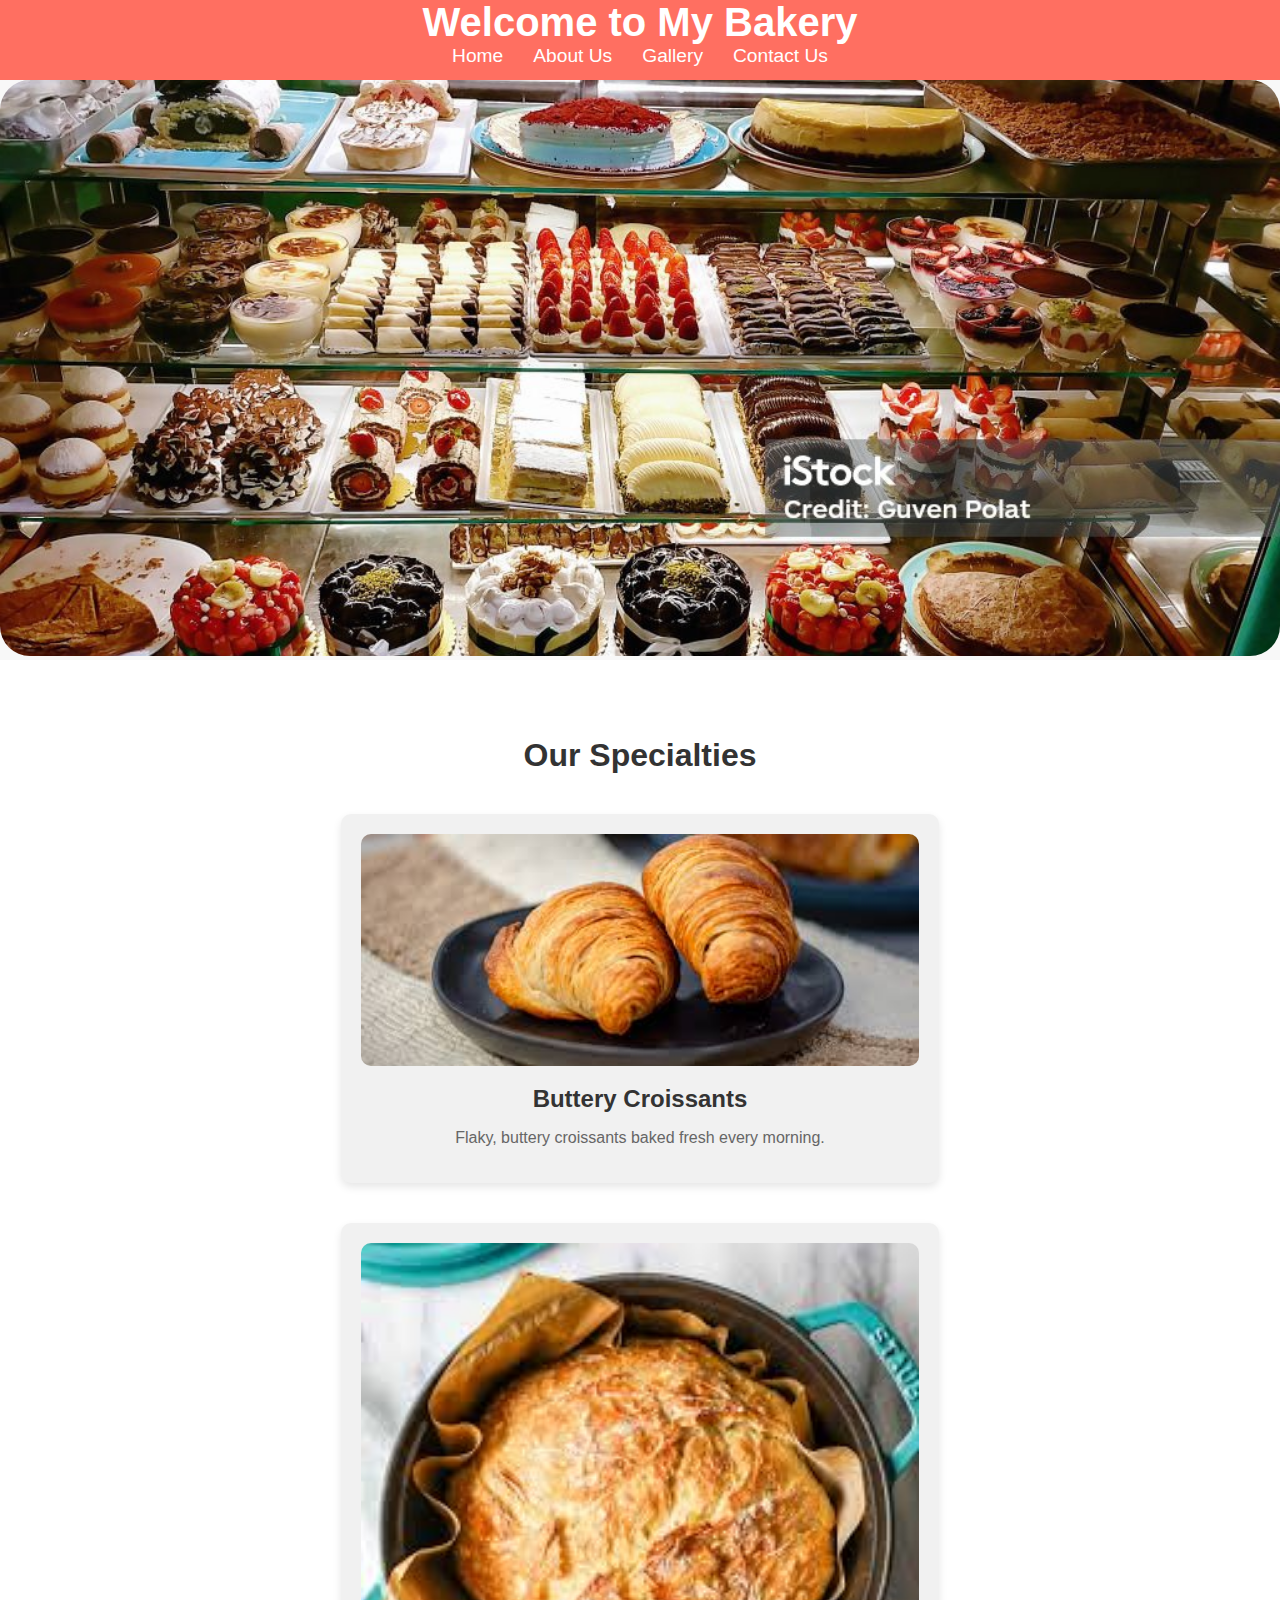
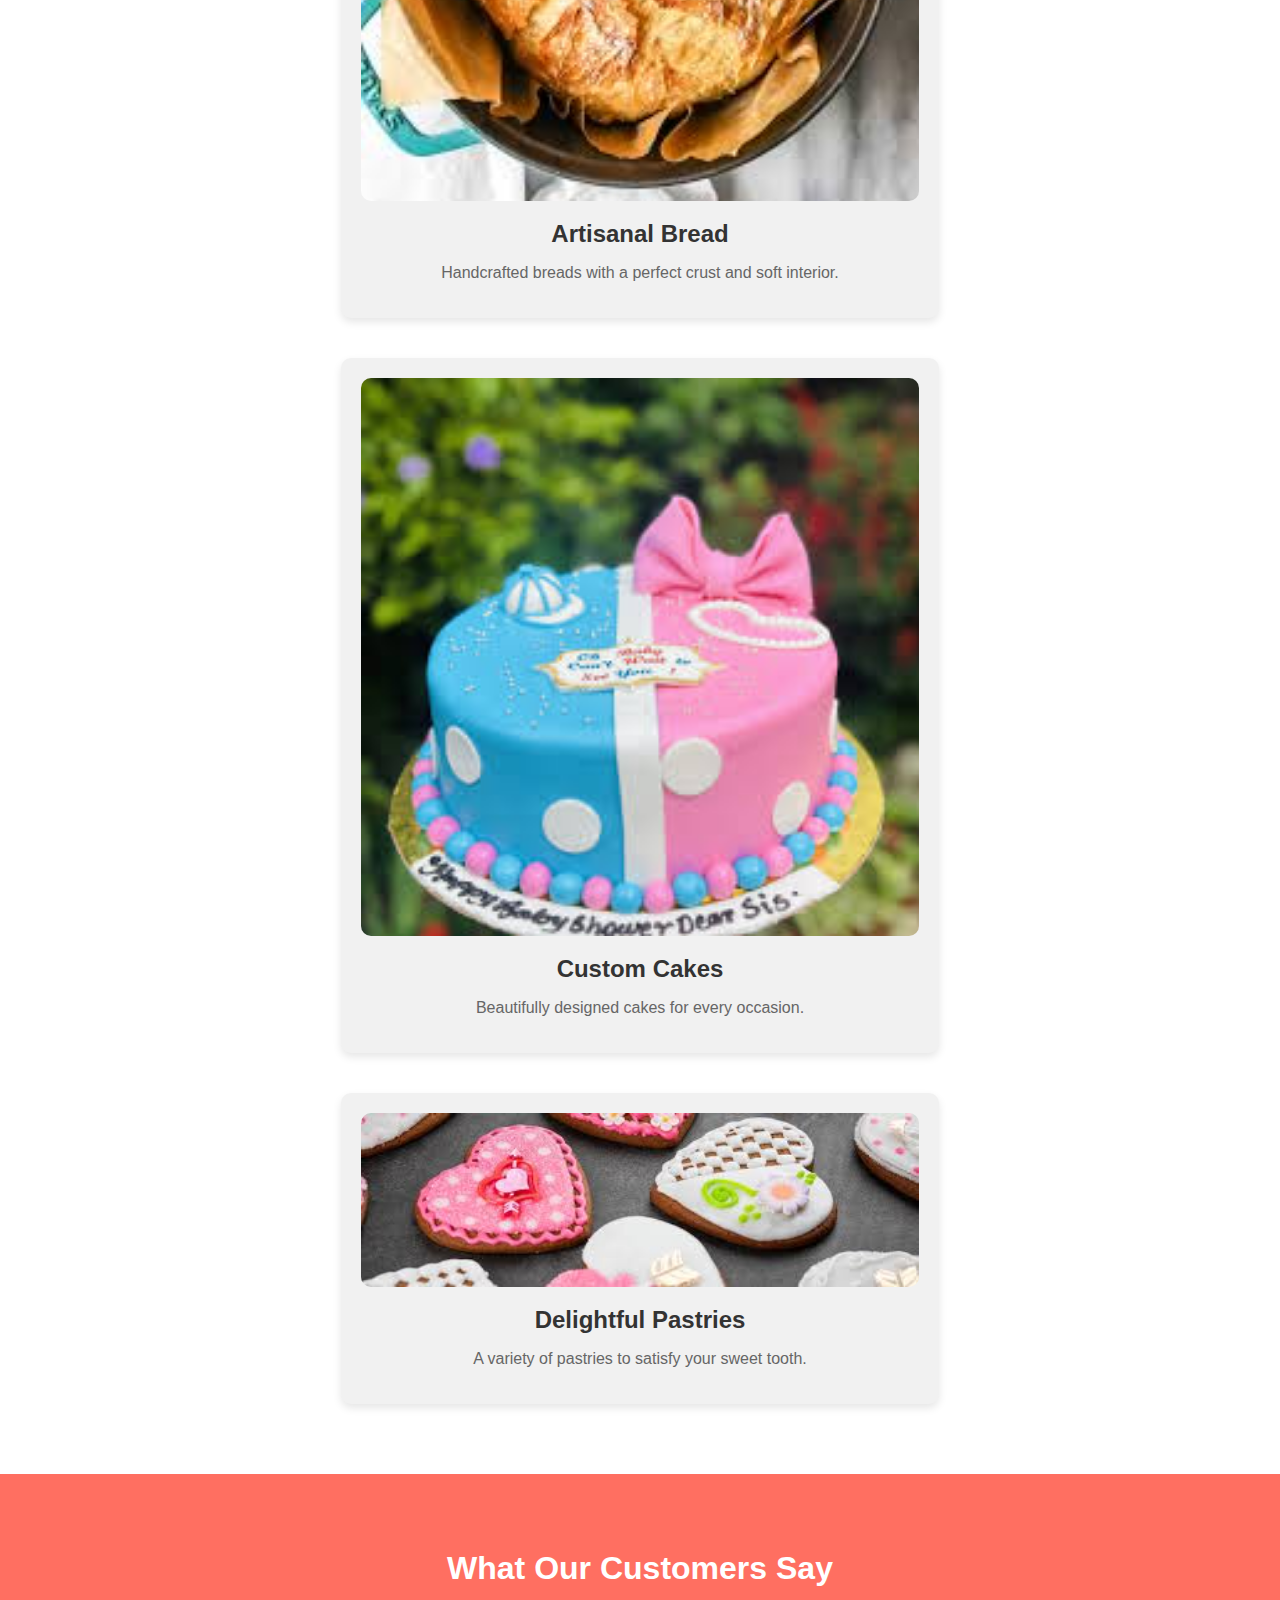
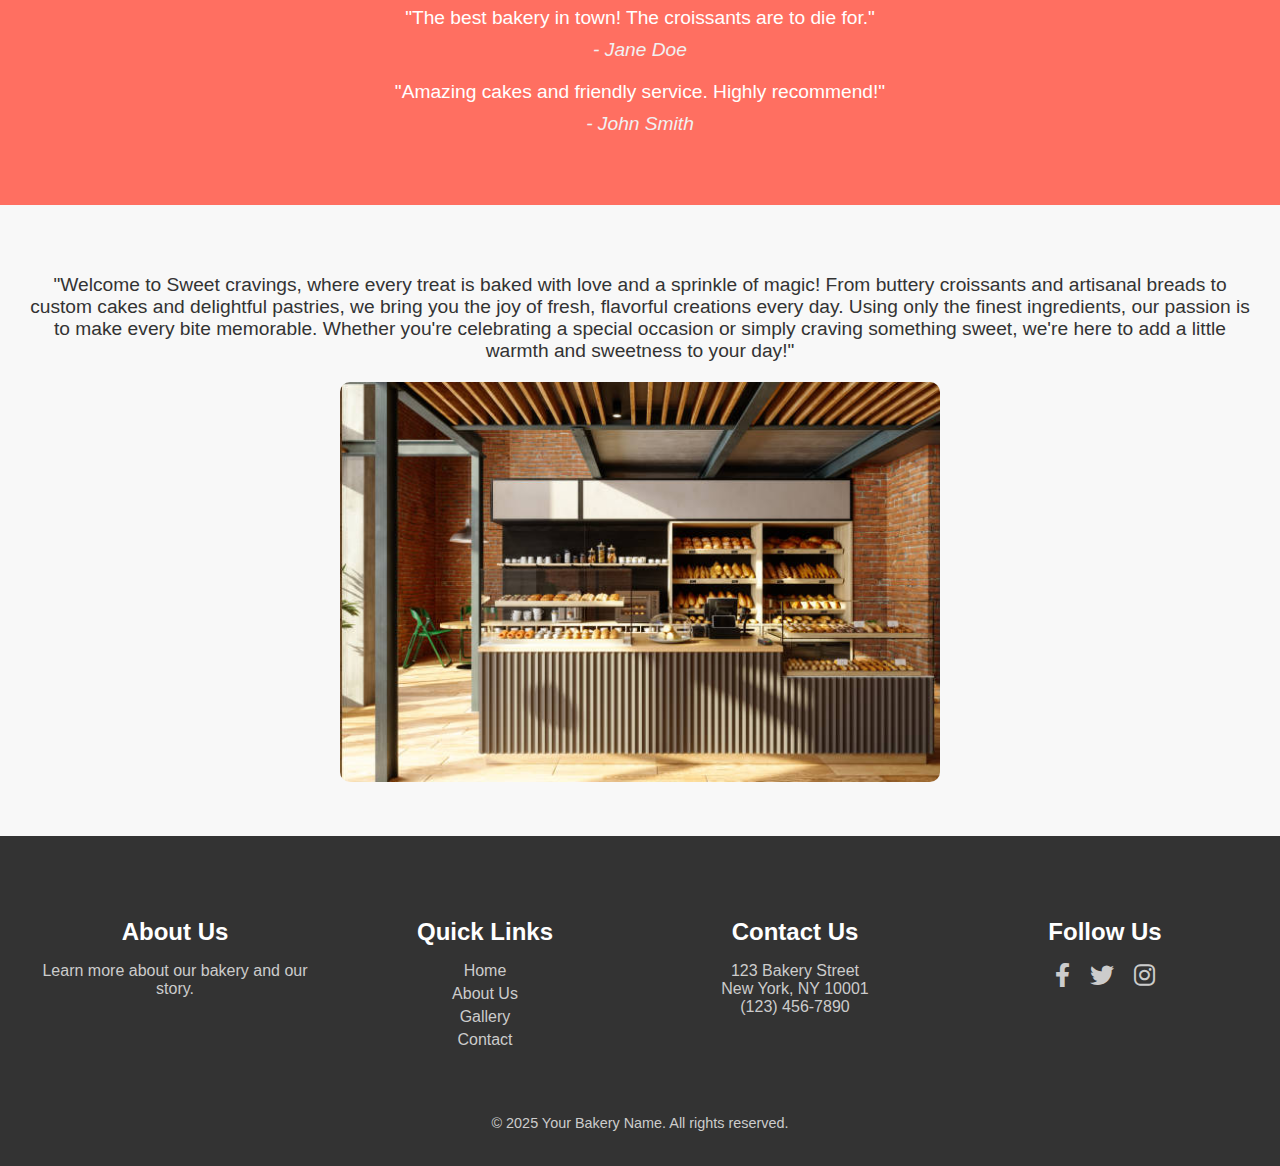
<file: index.html>
<!DOCTYPE html>
<html lang="en">
<head>
    <meta charset="UTF-8">
    <meta name="viewport" content="width=device-width, initial-scale=1.0">
    <title>Sweet Cravings</title>
    <link rel="stylesheet" href="https://cdnjs.cloudflare.com/ajax/libs/font-awesome/6.0.0-beta3/css/all.min.css">
    <link rel="stylesheet" href="index.css">

</head>
<body>
    <header>
        <h1>Welcome to My Bakery</h1>
        <nav>
            <ul>
                <li><a href="index.html">Home</a></li>
                <li><a href="about.html">About Us</a></li>
                <li><a href="gallery.html">Gallery</a></li>
                <li><a href="contact.html">Contact Us</a></li>
            </ul>
        </nav>
    </header>
    <section class="hero">
        <img style="height: 36rem; object-fit: cover; width: 100%; " src="landingPageImage.jpg" alt="Hero image of bakery">

    </section>
    <section class="specialties">
        <h2>Our Specialties</h2>
        <div class="specialty-item">
            <img src="crossiant.jpg" alt="Croissant">
            <h3>Buttery Croissants</h3>
            <p>Flaky, buttery croissants baked fresh every morning.</p>
        </div>
        <div class="specialty-item">
            <img src="artisanbread.jpg" alt="Artisanal Bread">
            <h3>Artisanal Bread</h3>
            <p>Handcrafted breads with a perfect crust and soft interior.</p>
        </div>
        <div class="specialty-item">
            <img src="pookieCake.jpg" alt="Custom Cakes">
            <h3>Custom Cakes</h3>
            <p>Beautifully designed cakes for every occasion.</p>
        </div>
        <div class="specialty-item">
            <img src="delightfulPastries.jpg" alt="Delightful Pastries">
            <h3>Delightful Pastries</h3>
            <p>A variety of pastries to satisfy your sweet tooth.</p>
        </div>
    </section>
    <section class="testimonials">
        <h2>What Our Customers Say</h2>
        <blockquote>
            <p>"The best bakery in town! The croissants are to die for."</p>
            <cite>- Jane Doe</cite>
        </blockquote>
        <blockquote>
            <p>"Amazing cakes and friendly service. Highly recommend!"</p>
            <cite>- John Smith</cite>
        </blockquote>
    </section>
    <main>
        <p>"Welcome to Sweet cravings, where every treat is baked with love and a sprinkle of magic! From buttery croissants and artisanal breads to custom cakes and delightful pastries, we bring you the joy of fresh, flavorful creations every day. Using only the finest ingredients, our passion is to make every bite memorable. Whether you're celebrating a special occasion or simply craving something sweet, we're here to add a little warmth and sweetness to your day!"</p>
        <img src="bakeryShop.jpg" alt="Bakery image">
    </main>
    <footer>
        <div class="footer-container">
          <div class="footer-section">
            <h4>About Us</h4>
            <p>Learn more about our bakery and our story.</p>
          </div>
          <div class="footer-section">
            <h4>Quick Links</h4>
            <ul>
              <li><a href="#">Home</a></li>
              <li><a href="#">About Us</a></li>
              <li><a href="#">Gallery</a></li>
              <li><a href="#">Contact</a></li>
            </ul>
          </div>
          <div class="footer-section">
            <h4>Contact Us</h4>
            <p>123 Bakery Street<br>New York, NY 10001<br>(123) 456-7890</p>
          </div>
          <div class="footer-section">
            <h4>Follow Us</h4>
            <ul class="social-media">
                <li><a href="https://www.facebook.com/YourPage" target="_blank"><i class="fab fa-facebook-f"></i></a></li>
                <li><a href="https://twitter.com/YourProfile" target="_blank"><i class="fab fa-twitter"></i></a></li>
                <li><a href="https://www.instagram.com/YourProfile" target="_blank"><i class="fab fa-instagram"></i></a></li>
              </ul>
              
          </div>
        </div>
        <div class="footer-bottom">
          <p>&copy; 2025 Your Bakery Name. All rights reserved.</p>
        </div>
      </footer>
      
</body>
</html>
</file>
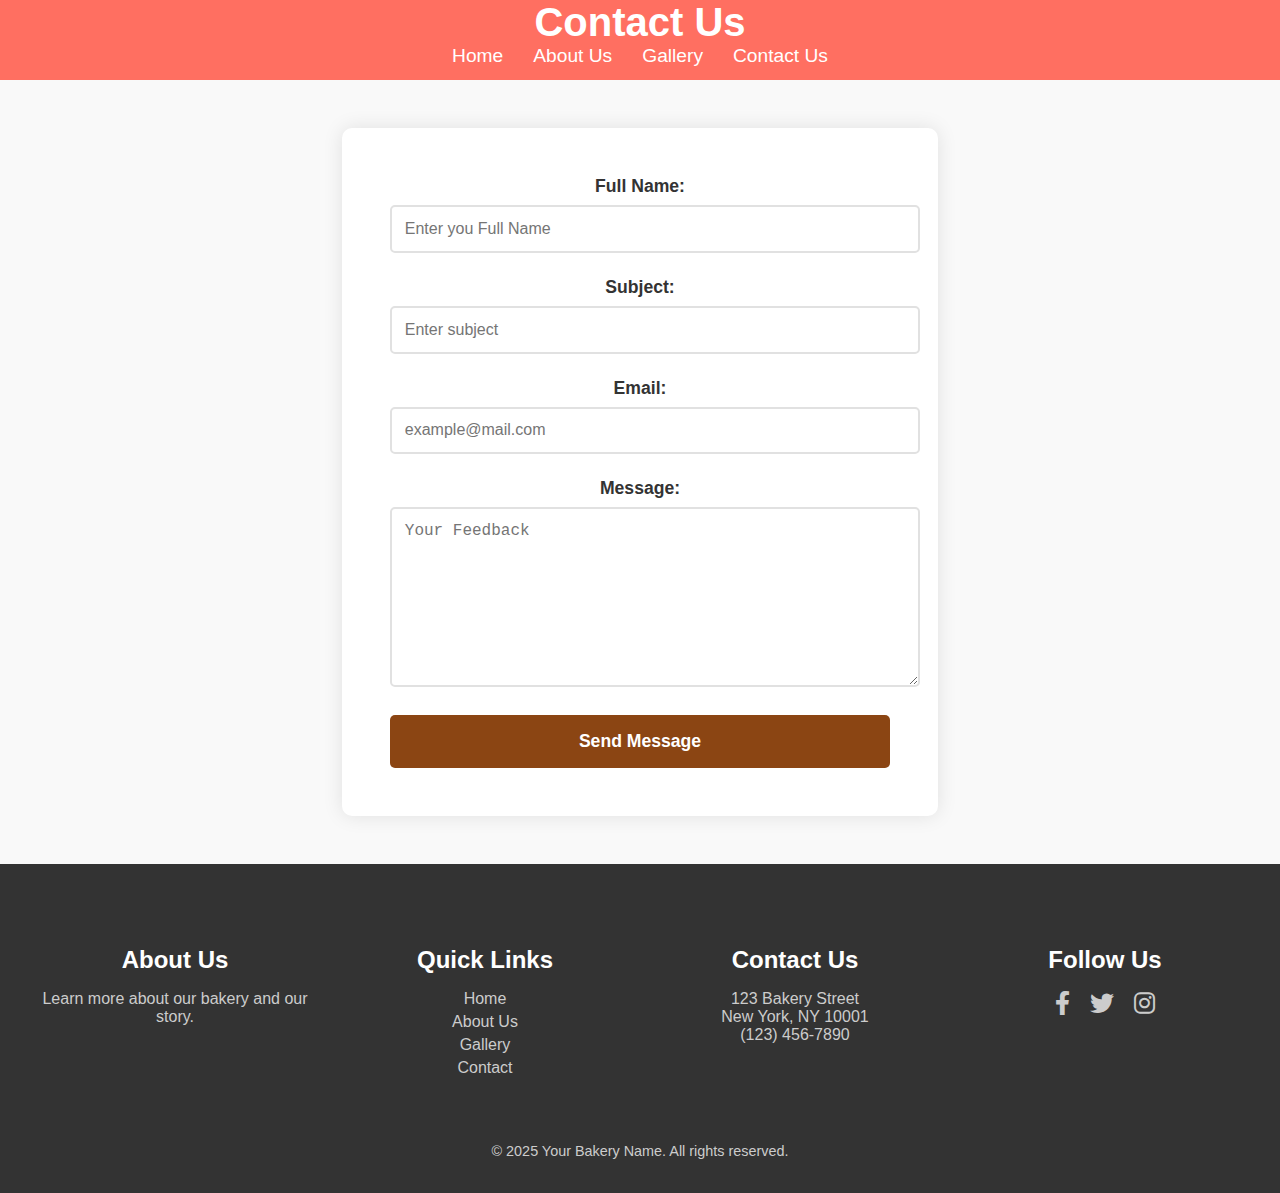
<file: contact.html>
<!DOCTYPE html>
<html lang="en">
<head>
    <meta charset="UTF-8">
    <meta name="viewport" content="width=device-width, initial-scale=1.0">
    <title>Contact Us</title>
    <link rel="stylesheet" href="index.css">
    <link rel="stylesheet" href="contact.css">
    <link rel="stylesheet" href="https://cdnjs.cloudflare.com/ajax/libs/font-awesome/6.0.0-beta3/css/all.min.css">

  
</head>
<body>
    <header>
        <h1>Contact Us</h1>
        <nav>
            <ul>
                <li><a href="index.html">Home</a></li>
                <li><a href="about.html">About Us</a></li>
                <li><a href="gallery.html">Gallery</a></li>
                <li><a href="contact.html">Contact Us</a></li>
            </ul>
        </nav>
    </header>
    <main>
        <form method="post">
            <label for="name">Full Name:</label>
            <input type="text" id="name" name="name" placeholder="Enter you Full Name" required>
            
            <label for="subject">Subject:</label>
            <input type="text" id="subject" name="subject" placeholder="Enter subject" required>
            
            <label for="email">Email:</label>
            <input type="email" id="email" name="email" placeholder="example@mail.com" required>
            
            <label for="message">Message:</label>
            <textarea id="message" name="message" placeholder="Your Feedback" required></textarea>
            
            <input type="submit" value="Send Message">
        </form>
    </main>
    <footer>
        <div class="footer-container">
          <div class="footer-section">
            <h4>About Us</h4>
            <p>Learn more about our bakery and our story.</p>
          </div>
          <div class="footer-section">
            <h4>Quick Links</h4>
            <ul>
              <li><a href="#">Home</a></li>
              <li><a href="#">About Us</a></li>
              <li><a href="#">Gallery</a></li>
              <li><a href="#">Contact</a></li>
            </ul>
          </div>
          <div class="footer-section">
            <h4>Contact Us</h4>
            <p>123 Bakery Street<br>New York, NY 10001<br>(123) 456-7890</p>
          </div>
          <div class="footer-section">
            <h4>Follow Us</h4>
            <ul class="social-media">
                <li><a href="https://www.facebook.com/YourPage" target="_blank"><i class="fab fa-facebook-f"></i></a></li>
                <li><a href="https://twitter.com/YourProfile" target="_blank"><i class="fab fa-twitter"></i></a></li>
                <li><a href="https://www.instagram.com/YourProfile" target="_blank"><i class="fab fa-instagram"></i></a></li>
              </ul>
              
          </div>
        </div>
        <div class="footer-bottom">
          <p>&copy; 2025 Your Bakery Name. All rights reserved.</p>
        </div>
      </footer>
</body>
</html>
</file>
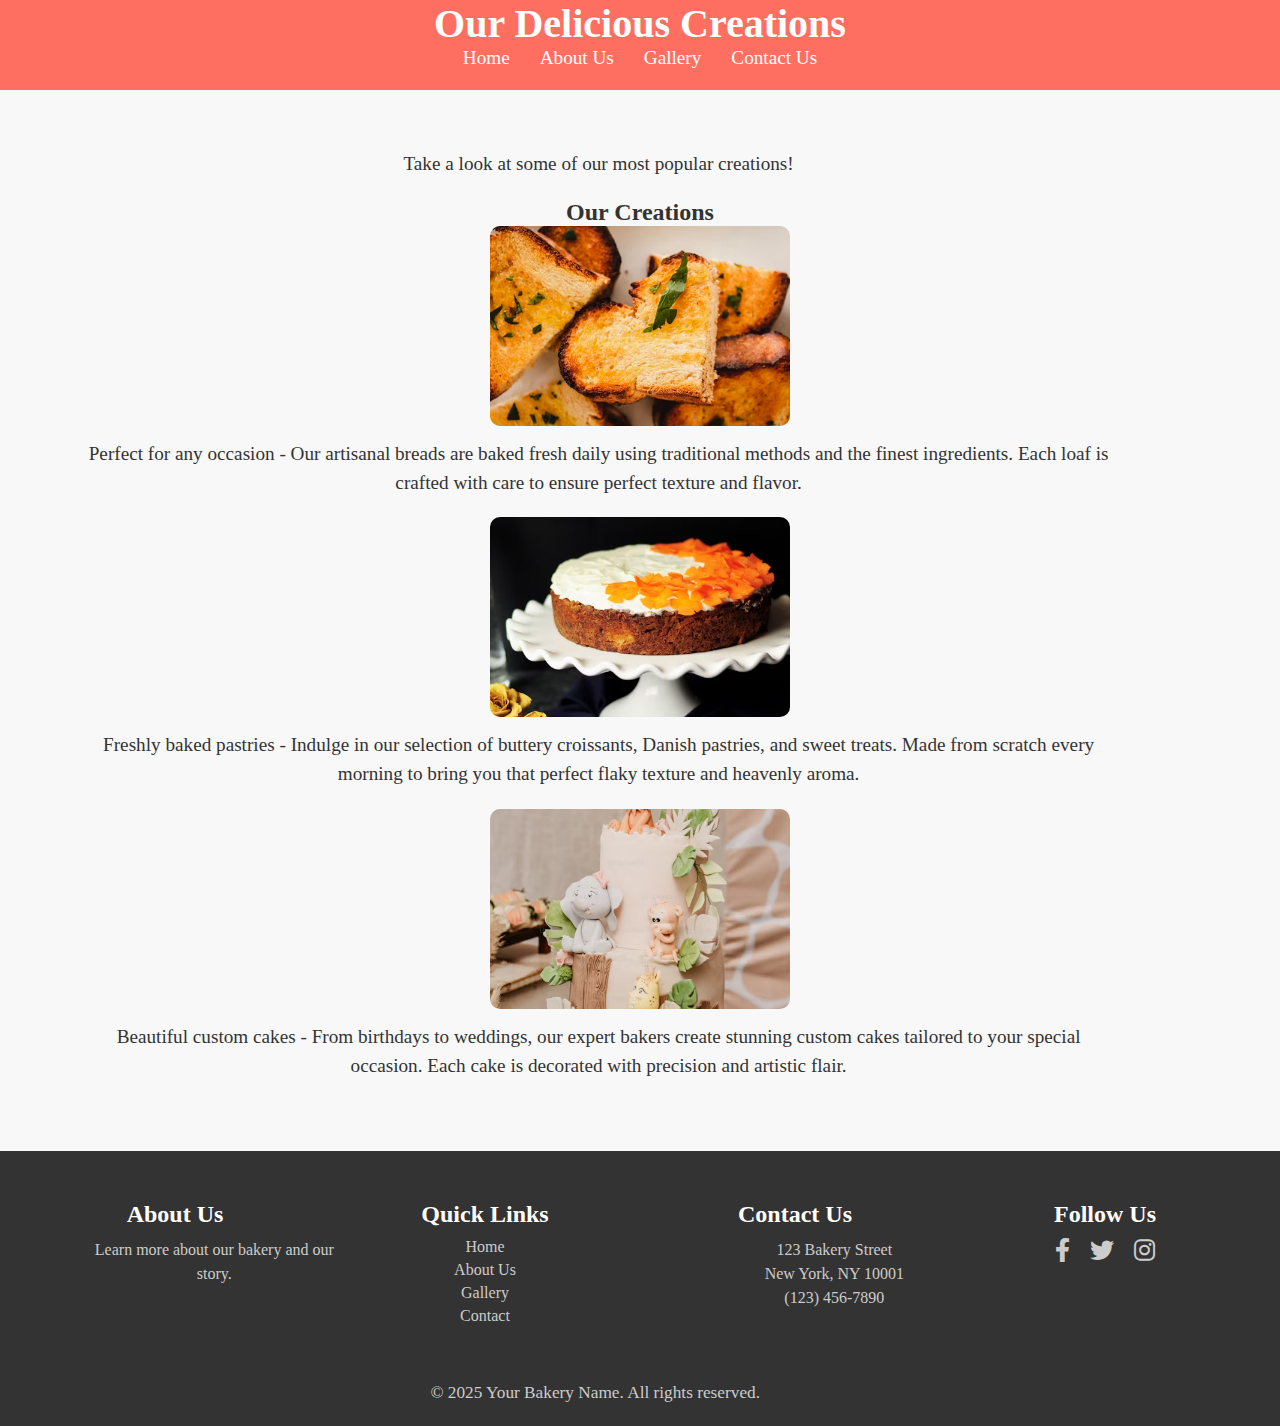
<file: gallery.html>
<!DOCTYPE html>
<html lang="en">
<head>
    <meta charset="UTF-8">
    <meta name="viewport" content="width=device-width, initial-scale=1.0">
    <title>Gallery</title>
    <link rel="stylesheet" href="index.css">
    <link rel="stylesheet" href="gallery.css">
    <link rel="stylesheet" href="https://cdnjs.cloudflare.com/ajax/libs/font-awesome/6.0.0-beta3/css/all.min.css">

   
</head>
<body>
    <header style="
        height: 90px;
        ">
        <h1>Our Delicious Creations</h1>
        <nav>
            <ul>
                <li><a href="index.html">Home</a></li>
                <li><a href="about.html">About Us</a></li>
                <li><a href="gallery.html">Gallery</a></li>
                <li><a href="contact.html">Contact Us</a></li>
            </ul>
        </nav>
    </header>
    <main>
        <p>Take a look at some of our most popular creations!</p>
        
        <section class="gallery">
            <h2>Our Creations</h2>
            <div class="gallery-item">
                <img src="deliciousBread.avif" alt="Delicious bread">
                
            <p>Perfect for any occasion - Our artisanal breads are baked fresh daily using traditional methods and the finest ingredients. Each loaf is crafted with care to ensure perfect texture and flavor.</p>
            </div>
            <div class="gallery-item">
                <img src="freshlyBakedPastries.avif" alt="Tasty pastries">
                <p>Freshly baked pastries - Indulge in our selection of buttery croissants, Danish pastries, and sweet treats. Made from scratch every morning to bring you that perfect flaky texture and heavenly aroma.</p>
            </div>
            <div class="gallery-item">
                <img src="customCakes.avif" alt="Custom cakes">
                <p>Beautiful custom cakes - From birthdays to weddings, our expert bakers create stunning custom cakes tailored to your special occasion. Each cake is decorated with precision and artistic flair.</p>
            </div>
        </section>
    </main>
    <footer>
        <div class="footer-container">
          <div class="footer-section">
            <h4>About Us</h4>
            <p>Learn more about our bakery and our story.</p>
          </div>
          <div class="footer-section">
            <h4>Quick Links</h4>
            <ul>
              <li><a href="#">Home</a></li>
              <li><a href="#">About Us</a></li>
              <li><a href="#">Gallery</a></li>
              <li><a href="#">Contact</a></li>
            </ul>
          </div>
          <div class="footer-section">
            <h4>Contact Us</h4>
            <p>123 Bakery Street<br>New York, NY 10001<br>(123) 456-7890</p>
          </div>
          <div class="footer-section">
            <h4>Follow Us</h4>
            <ul class="social-media">
                <li><a href="https://www.facebook.com/YourPage" target="_blank"><i class="fab fa-facebook-f"></i></a></li>
                <li><a href="https://twitter.com/YourProfile" target="_blank"><i class="fab fa-twitter"></i></a></li>
                <li><a href="https://www.instagram.com/YourProfile" target="_blank"><i class="fab fa-instagram"></i></a></li>
              </ul>
              
          </div>
        </div>
        <div class="footer-bottom">
          <p>&copy; 2025 Your Bakery Name. All rights reserved.</p>
        </div>
      </footer>
      
</body>
</html>
</file>
<file: index.css>
body {
  font-family: 'Arial', sans-serif;
  margin: 0;
  padding: 0;
  background-color: #f8f8f8;
  color: #333;
}
.hero {
  position: relative;
  text-align: center;
  overflow: hidden;
  width: 100%;
 
}

.hero img {
  width: 100%;
  height: 40vh;
  object-fit: cover;
  object-position: center;
  border-radius: 30px;

 
}
header {
  background-color: #ff6f61;
  color: white;
  text-align: center;
  height: 80px;
}

header h1 {
  margin: 0;
  font-size: 2.5em;
}

nav ul {
  list-style: none;
  padding: 0;
  margin: 0;
  display: flex;
  justify-content: center;
}

nav ul li {
  margin: 0 15px;
}

nav ul li a {
  color: white;
  text-decoration: none;
  font-size: 1.2em;
}

.hero {
  position: relative;
  text-align: center;
}

.hero img {
  width: 100%;
  height: auto;
}

.specialties {
  padding: 50px 20px;
  text-align: center;
  background-color: #fff;
}

.specialties h2 {
  font-size: 2em;
  margin-bottom: 20px;
}

.specialty-item {
  display: inline-block;
  width: 45%;
  margin: 20px 2.5%;
  background-color: #f1f1f1;
  padding: 20px;
  border-radius: 10px;
  box-shadow: 0 4px 8px rgba(0, 0, 0, 0.1);
}

.specialty-item img {
  width: 100%;
  border-radius: 10px;
}

.specialty-item h3 {
  font-size: 1.5em;
  margin: 15px 0;
}

.specialty-item p {
  font-size: 1em;
  color: #666;
}

.testimonials {
  padding: 50px 20px;
  background-color: #ff6f61;
  color: white;
  text-align: center;
}

.testimonials h2 {
  font-size: 2em;
  margin-bottom: 20px;
}

blockquote {
  font-size: 1.2em;
  margin: 20px auto;
  max-width: 600px;
}

blockquote p {
  margin: 0;
}

blockquote cite {
  display: block;
  margin-top: 10px;
  font-size: 1em;
  color: #f1f1f1;
}

main {
  padding: 50px 20px;
  text-align: center;
}

main p {
  font-size: 1.2em;
  margin-bottom: 20px;
}

main img {
  width: 100%;
  max-width: 600px;
  height: auto;
  border-radius: 10px;
}

footer {
  background-color: #333;
  color: white;
  padding: 20px 0;
  text-align: center;
}

.footer-container {
  display: flex;
  flex-wrap: wrap;
  justify-content: space-around;
  padding: 20px;
}

.footer-section {
  flex: 1;
  min-width: 200px;
  margin: 10px;
}

.footer-section h4 {
  font-size: 1.5em;
  margin-bottom: 10px;
}

.footer-section p,
.footer-section ul {
  font-size: 1em;
  color: #ccc;
}

.footer-section ul {
  list-style: none;
  padding: 0;
}

.footer-section ul li {
  margin: 5px 0;
}

.footer-section ul li a {
  color: #ccc;
  text-decoration: none;
}

.footer-section ul.social-media {
  display: flex;
  justify-content: center;
}

.footer-section ul.social-media li {
  margin: 0 10px;
}

.footer-section ul.social-media li a {
  font-size: 1.5em;
  color: #ccc;
}

.footer-bottom {
  margin-top: 20px;
  font-size: 0.9em;
  color: #ccc;
}
</file>
<file: contact.css>
main {
  display: flex;
  justify-content: center;
  align-items: center;
  min-height: 80vh;
  background-color: #f9f9f9;
  padding: 2rem;
}

form {
  background: white;
  padding: 3rem;
  border-radius: 10px;
  box-shadow: 0 0 20px rgba(0, 0, 0, 0.1);
  width: 100%;
  max-width: 500px;
}

label {
  display: block;
  margin-bottom: 0.5rem;
  font-weight: 600;
  color: #333;
  font-size: 1.1rem;
}

input[type="text"],
input[type="email"],
textarea {
  width: 100%;
  padding: 0.8rem;
  margin-bottom: 1.5rem;
  border: 2px solid #e1e1e1;
  border-radius: 5px;
  font-size: 1rem;
  transition: border-color 0.3s ease;
}

input[type="text"]:focus,
input[type="email"]:focus,
textarea:focus {
  border-color: #8b4513;
  outline: none;
}

textarea {
  min-height: 150px;
  resize: vertical;
}

input[type="submit"] {
  background-color: #8b4513;
  color: white;
  padding: 1rem 2rem;
  border: none;
  border-radius: 5px;
  cursor: pointer;
  font-size: 1.1rem;
  font-weight: 600;
  transition: background-color 0.3s ease;
  width: 100%;
}

input[type="submit"]:hover {
  background-color: #693610;
}
</file>
<file: gallery.css>
*{
    margin: 0;
    padding: 0;
    box-sizing: border-box;
    font-family:  Gilroy;
}
html , body{
    height: 100%;
    width: 100%;
}
.gallery-item img {
    width: 300px;
    height: 200px;
    object-fit: cover;
}
p{
    font-size: 1.2em;
    line-height: 1.5em;
    margin-top: 10px;
    margin-left: 4rem;
    width: 83%;
    text-align: center;
}
</file>
